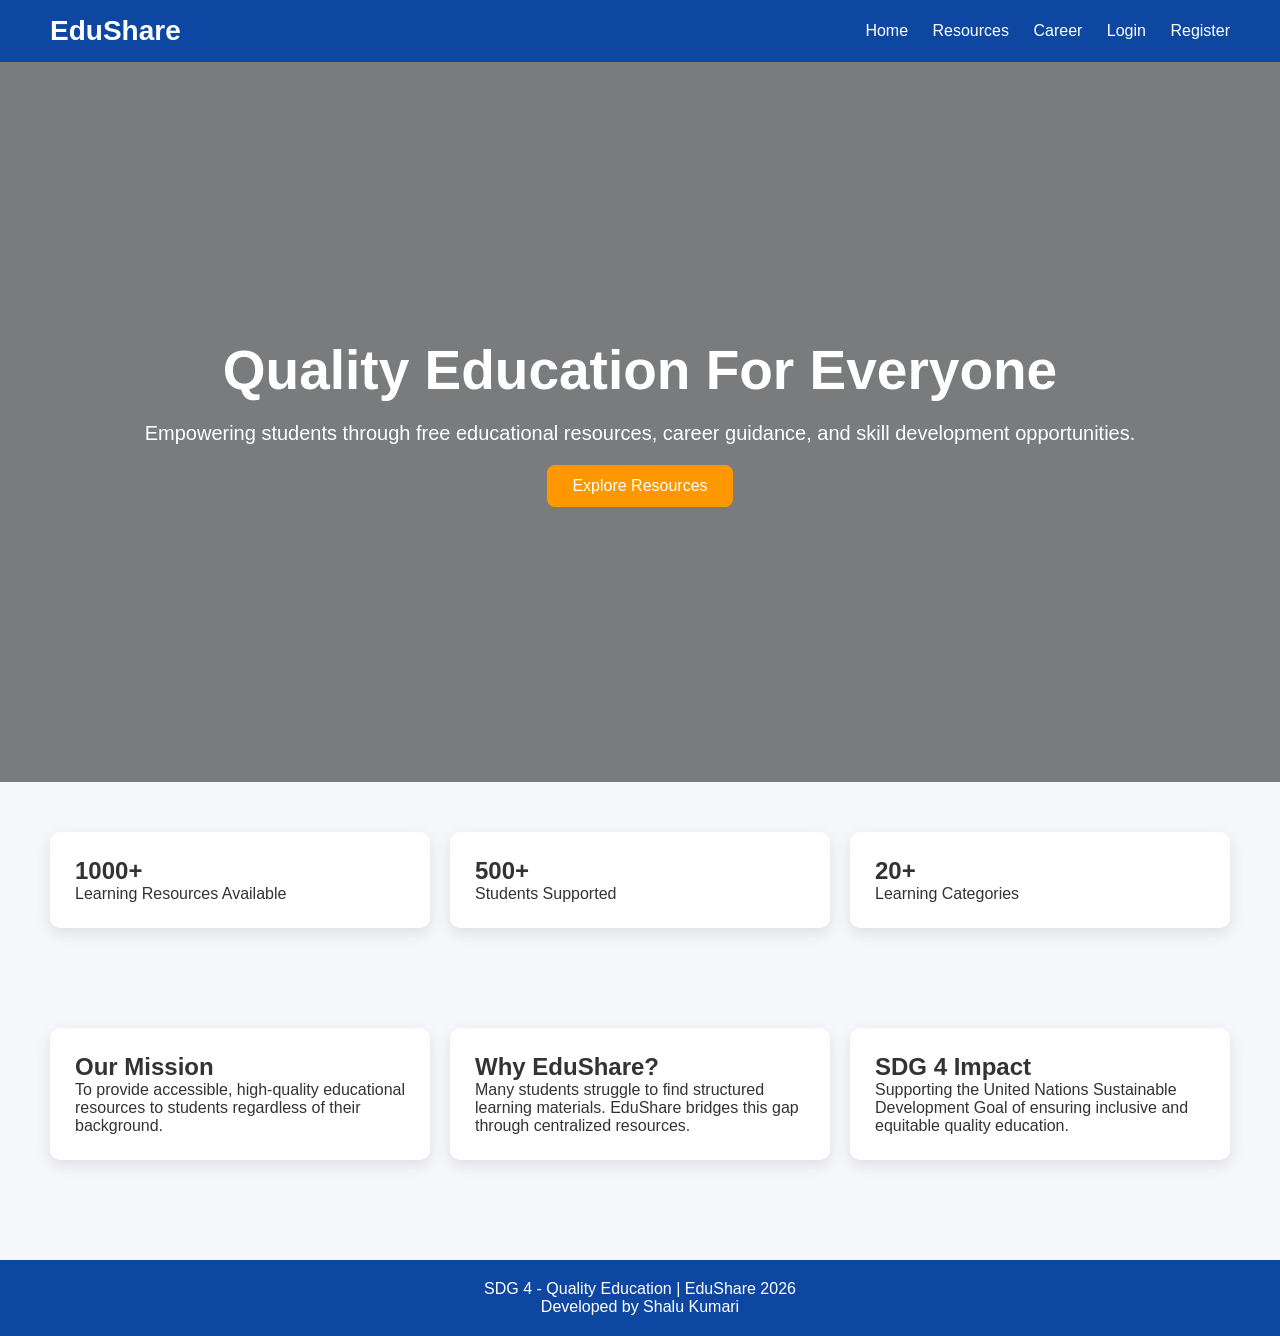
<file: index.html>
<!DOCTYPE html>
<html lang="en">

<head>
    <meta charset="UTF-8">
    <meta name="viewport" content="width=device-width, initial-scale=1.0">
    <title>EduShare | SDG 4 - Quality Education</title>
    <link rel="stylesheet" href="css/style.css">
</head>
    <script src="js/script.js"></script>

<body>

    <!-- Header -->
    <header>
        <div class="logo">EduShare</div>

        <nav>
            <a href="index.html">Home</a>
            <a href="dashboard.html">Resources</a>
            <a href="career.html">Career</a>
            <a href="login.html">Login</a>
            <a href="register.html">Register</a>
        </nav>
    </header>

    <!-- Hero Section -->
    <section class="hero">
        <h1>Quality Education For Everyone</h1>

        <p>
            Empowering students through free educational resources,
            career guidance, and skill development opportunities.
        </p>

        <a href="dashboard.html" class="btn">
            Explore Resources
        </a>
    </section>

    <!-- About Section -->
    <section class="cards">

        <div class="card">
            <h2>1000+</h2>
            <p>Learning Resources Available</p>
        </div>

        <div class="card">
            <h2>500+</h2>
            <p>Students Supported</p>
        </div>

        <div class="card">
            <h2>20+</h2>
            <p>Learning Categories</p>
        </div>

    </section>

    <!-- Mission Section -->
    <section class="cards">

        <div class="card">
            <h2>Our Mission</h2>
            <p>
                To provide accessible, high-quality educational resources
                to students regardless of their background.
            </p>
        </div>

        <div class="card">
            <h2>Why EduShare?</h2>
            <p>
                Many students struggle to find structured learning materials.
                EduShare bridges this gap through centralized resources.
            </p>
        </div>

        <div class="card">
            <h2>SDG 4 Impact</h2>
            <p>
                Supporting the United Nations Sustainable Development Goal
                of ensuring inclusive and equitable quality education.
            </p>
        </div>

    </section>

    <!-- Footer -->
    <footer>
        <p>SDG 4 - Quality Education | EduShare 2026</p>
        <p>Developed by Shalu Kumari</p>
    </footer>

</body>

</html>
</file>
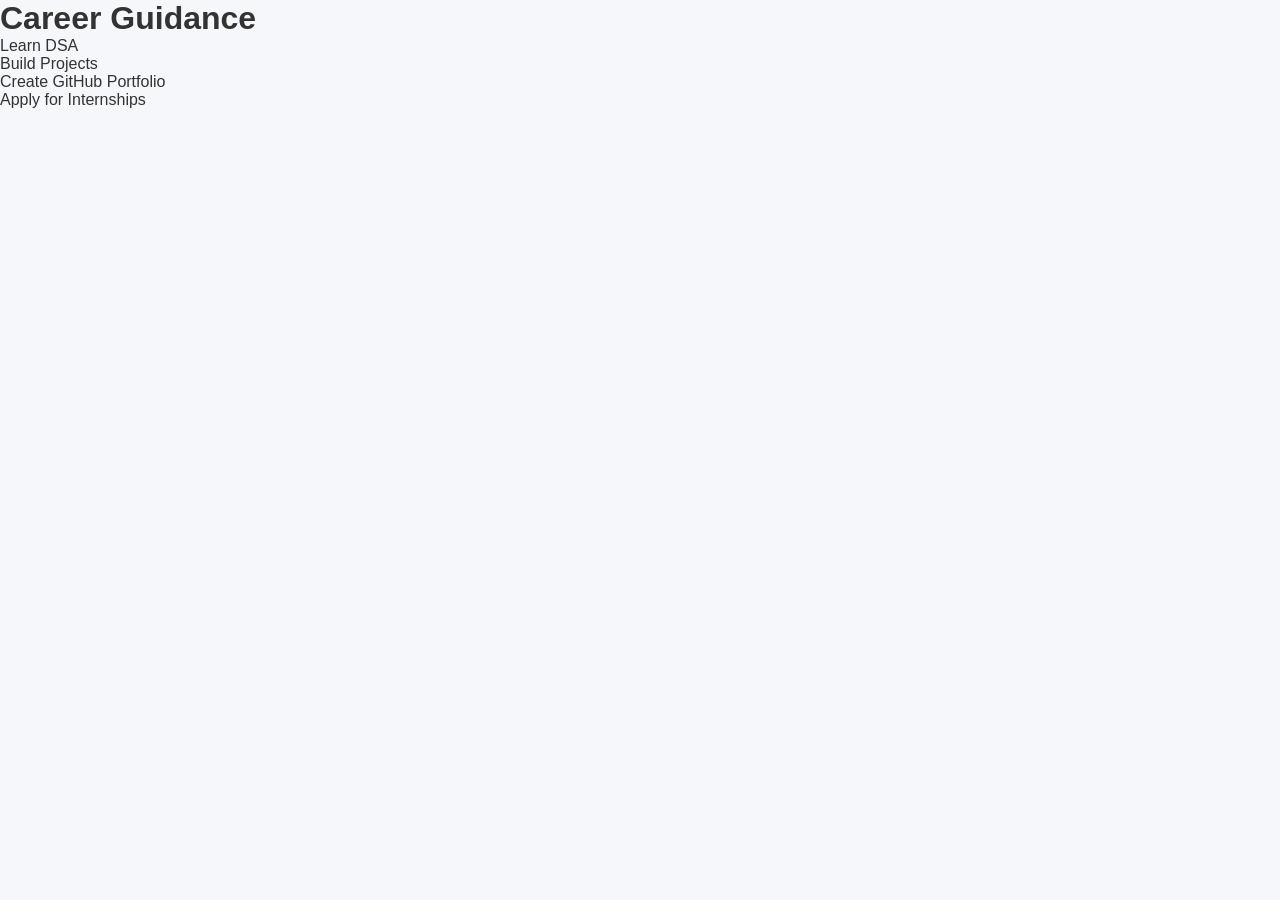
<file: career.html>
<!DOCTYPE html>
<html>
<head>
    <title>Career Guidance</title>
    <link rel="stylesheet" href="css/style.css">
</head>
<body>

<h1>Career Guidance</h1>

<ul>
    <li>Learn DSA</li>
    <li>Build Projects</li>
    <li>Create GitHub Portfolio</li>
    <li>Apply for Internships</li>
</ul>

</body>
</html>
</file>
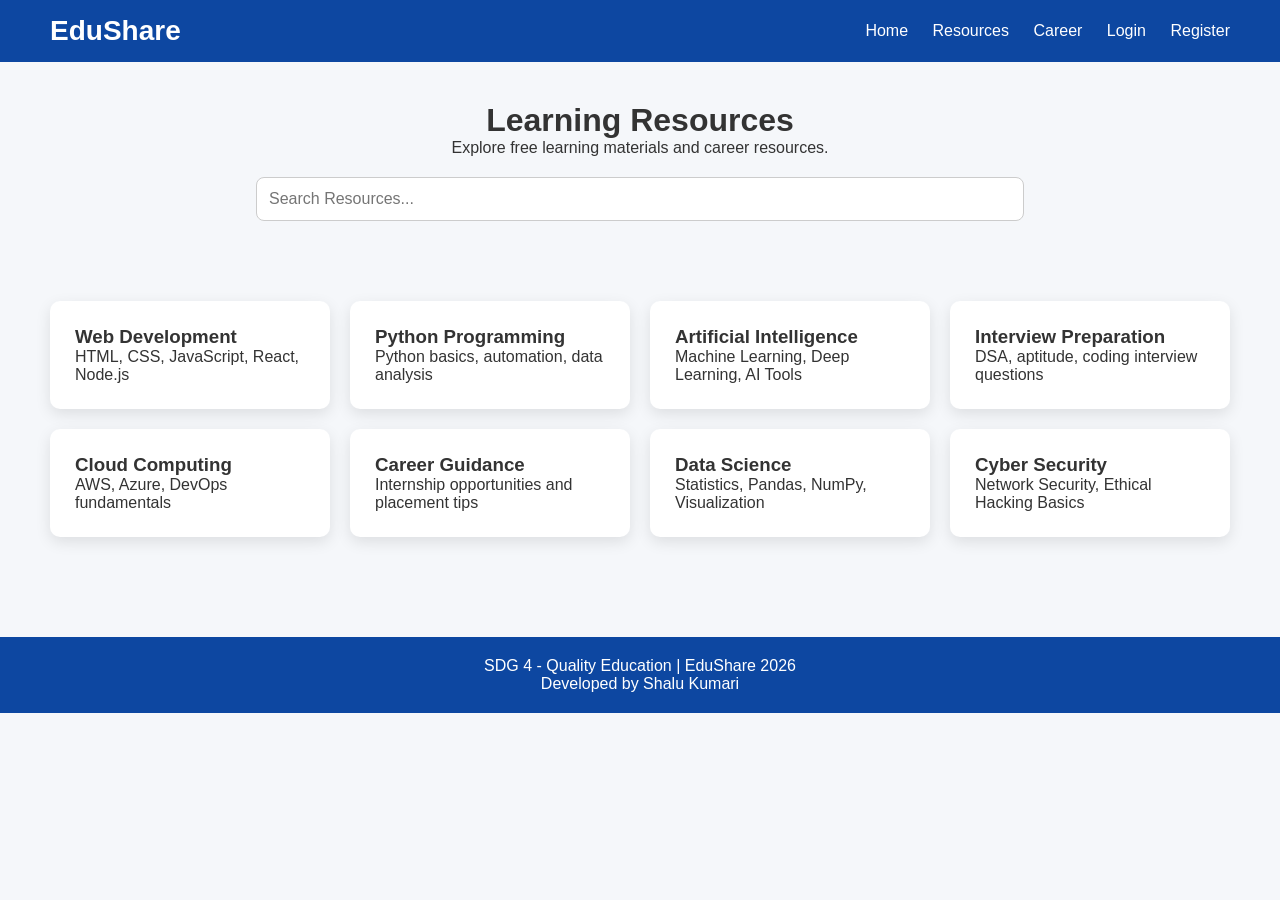
<file: dashboard.html>
<!DOCTYPE html>
<html lang="en">

<head>
    <meta charset="UTF-8">
    <meta name="viewport" content="width=device-width, initial-scale=1.0">
    <title>EduShare Resources</title>
    <link rel="stylesheet" href="css/style.css">
    <script src="js/script.js" defer></script>
</head>

<body>

    <!-- Header -->
    <header>
        <div class="logo">EduShare</div>

        <nav>
            <a href="index.html">Home</a>
            <a href="dashboard.html">Resources</a>
            <a href="career.html">Career</a>
            <a href="login.html">Login</a>
            <a href="register.html">Register</a>
        </nav>
    </header>

    <!-- Title -->
    <h1 style="text-align:center; margin-top:40px;">
        Learning Resources
    </h1>

    <p style="text-align:center; margin-bottom:20px;">
        Explore free learning materials and career resources.
    </p>

    <!-- Search Bar -->
    <div style="text-align:center; margin-bottom:30px;">
        <input
            type="text"
            id="search"
            placeholder="Search Resources..."
            onkeyup="searchResource()"
            style="
                width:60%;
                padding:12px;
                border-radius:8px;
                border:1px solid #ccc;
                font-size:16px;">
    </div>

    <!-- Resource Cards -->
    <section class="cards">

        <div class="card">
            <h3>Web Development</h3>
            <p>HTML, CSS, JavaScript, React, Node.js</p>
        </div>

        <div class="card">
            <h3>Python Programming</h3>
            <p>Python basics, automation, data analysis</p>
        </div>

        <div class="card">
            <h3>Artificial Intelligence</h3>
            <p>Machine Learning, Deep Learning, AI Tools</p>
        </div>

        <div class="card">
            <h3>Interview Preparation</h3>
            <p>DSA, aptitude, coding interview questions</p>
        </div>

        <div class="card">
            <h3>Cloud Computing</h3>
            <p>AWS, Azure, DevOps fundamentals</p>
        </div>

        <div class="card">
            <h3>Career Guidance</h3>
            <p>Internship opportunities and placement tips</p>
        </div>

        <div class="card">
            <h3>Data Science</h3>
            <p>Statistics, Pandas, NumPy, Visualization</p>
        </div>

        <div class="card">
            <h3>Cyber Security</h3>
            <p>Network Security, Ethical Hacking Basics</p>
        </div>

    </section>

    <!-- Footer -->
    <footer>
        <p>SDG 4 - Quality Education | EduShare 2026</p>
        <p>Developed by Shalu Kumari</p>
    </footer>

</body>

</html>
</file>
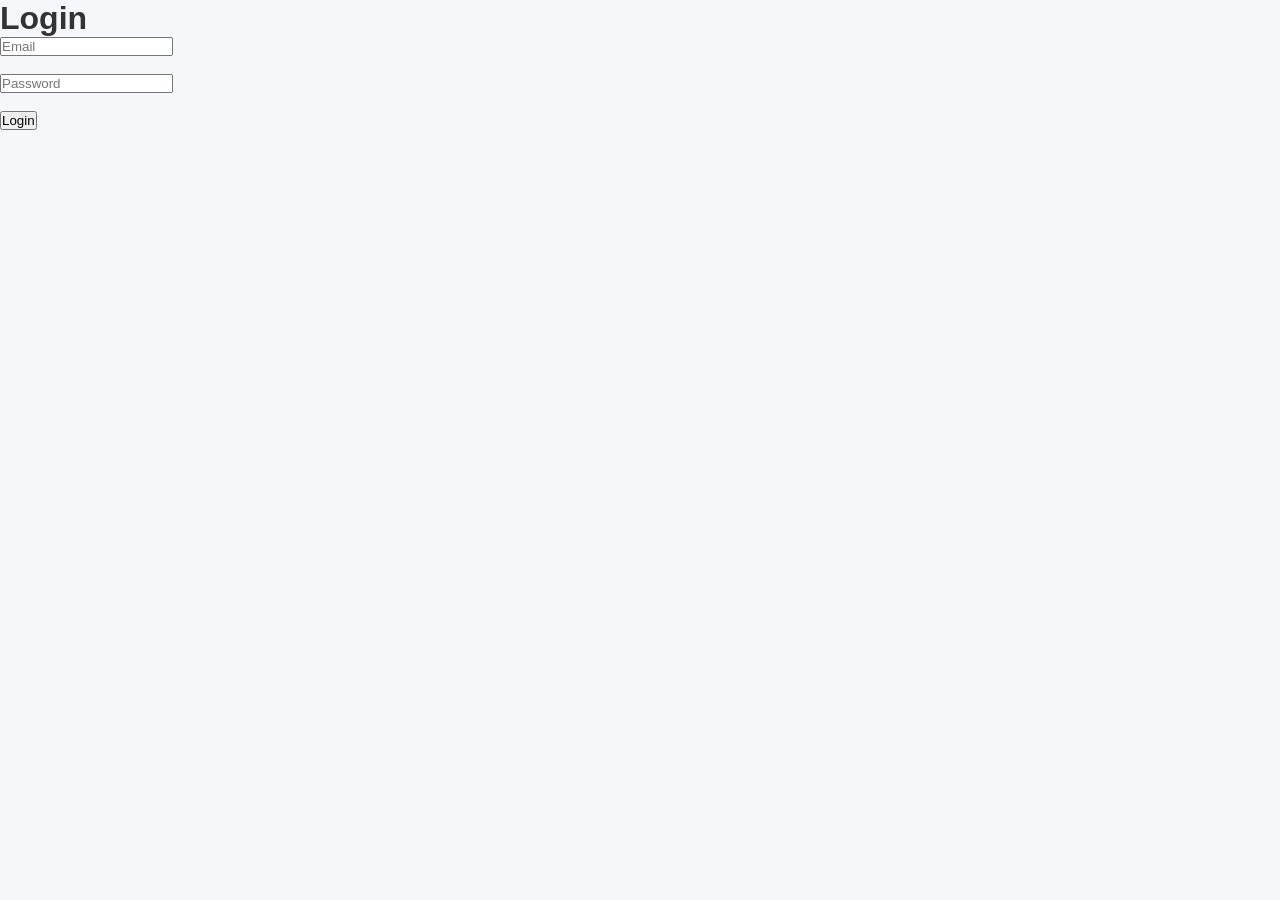
<file: login.html>
<!DOCTYPE html>
<html>
<head>
    <title>Login</title>
    <link rel="stylesheet" href="css/style.css">
</head>
<body>

<h1>Login</h1>

<form>
    <input type="email" placeholder="Email"><br><br>
    <input type="password" placeholder="Password"><br><br>
    <button>Login</button>
</form>

</body>
</html>
</file>
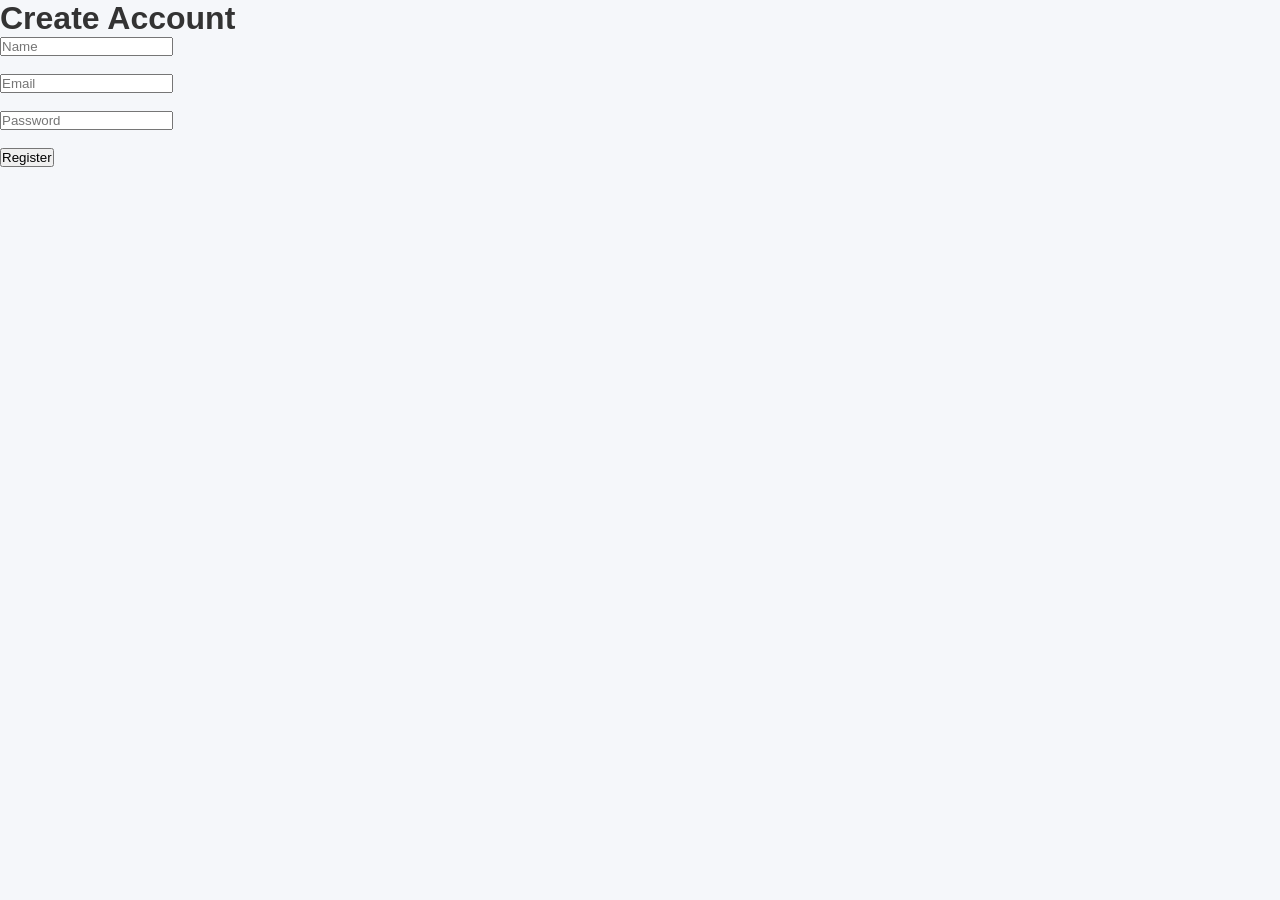
<file: register.html>
<!DOCTYPE html>
<html>
<head>
    <title>Register</title>
    <link rel="stylesheet" href="css/style.css">
</head>
<body>

<h1>Create Account</h1>

<form>
    <input type="text" placeholder="Name"><br><br>
    <input type="email" placeholder="Email"><br><br>
    <input type="password" placeholder="Password"><br><br>
    <button>Register</button>
</form>

</body>
</html>
</file>
<file: css/style.css>
*{
margin:0;
padding:0;
box-sizing:border-box;
font-family:'Segoe UI',sans-serif;
}

body{
background:#f5f7fa;
color:#333;
}

header{
background:#0d47a1;
padding:15px 50px;
display:flex;
justify-content:space-between;
align-items:center;
}

.logo{
color:white;
font-size:28px;
font-weight:bold;
}

nav a{
color:white;
text-decoration:none;
margin-left:20px;
font-weight:500;
}

.hero{
height:80vh;
display:flex;
flex-direction:column;
justify-content:center;
align-items:center;
text-align:center;
background:linear-gradient(
rgba(0,0,0,.5),
rgba(0,0,0,.5)),
url('https://images.unsplash.com/photo-1523240795612-9a054b0db644');
background-size:cover;
color:white;
}

.hero h1{
font-size:55px;
}

.hero p{
font-size:20px;
margin:20px;
}

.btn{
padding:12px 25px;
background:#ff9800;
color:white;
text-decoration:none;
border-radius:8px;
}

.cards{
display:grid;
grid-template-columns:repeat(auto-fit,minmax(250px,1fr));
gap:20px;
padding:50px;
}

.card{
background:white;
padding:25px;
border-radius:10px;
box-shadow:0 5px 15px rgba(0,0,0,0.1);
}

footer{
background:#0d47a1;
color:white;
text-align:center;
padding:20px;
margin-top:50px;
}
</file>
